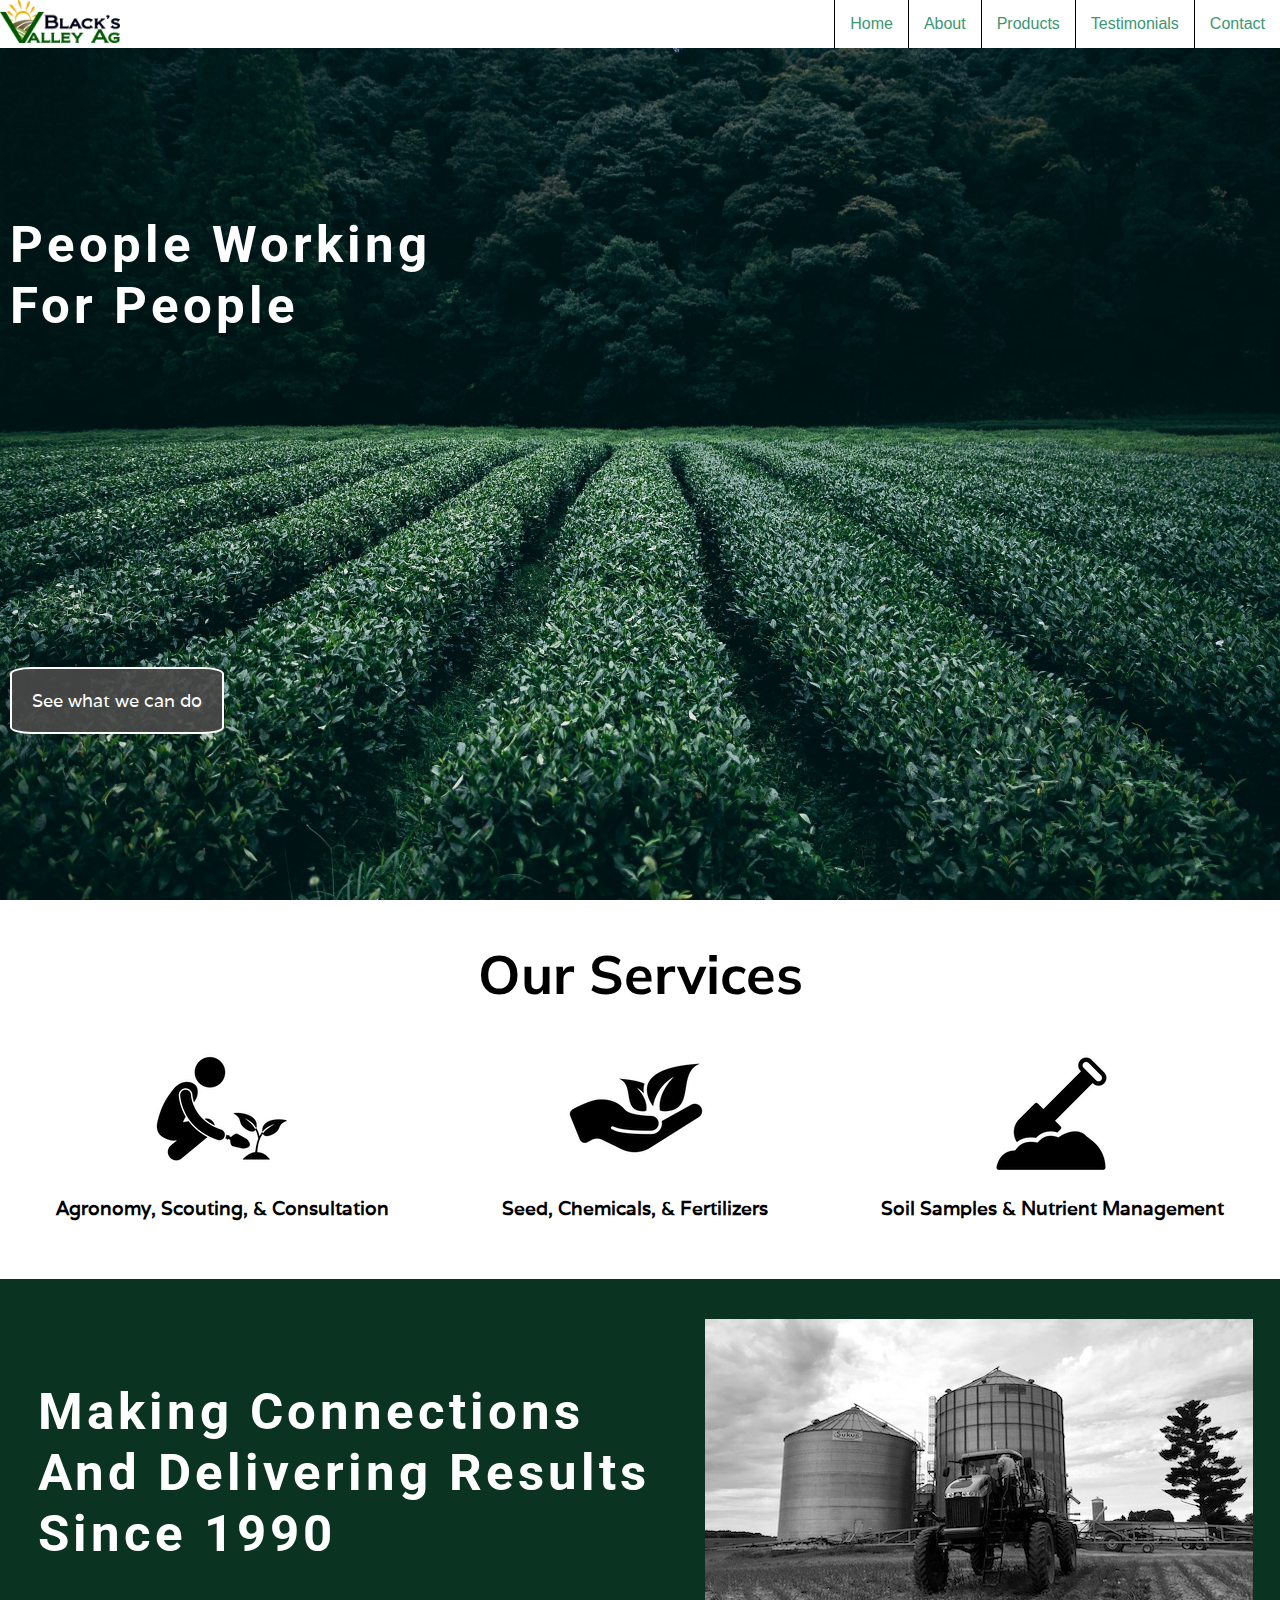
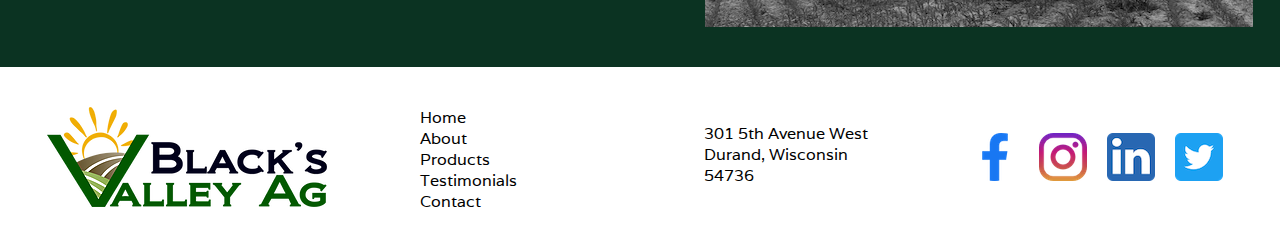
<file: index.html>
<!DOCTYPE html>
<html lang="en">
  <head>
    <title>Home - Black's Valley Ag</title>
    <link rel="stylesheet" type="text/css" href="./css/styles.css" />
    <link rel="stylesheet" type="text/css" href="./css/index.css" />
    <link
      rel="shortcut icon"
      href="./images/smalllogo.webp"
      type="image/x-icon"
    />
    <link
      href="https://fonts.googleapis.com/css2?family=Jomolhari&family=Muli:wght@800&family=Roboto&family=Varela&display=swap"
      rel="stylesheet"
    />
    <meta name="viewport" content="width=device-width, initial-scale=1" />
  </head>
  <body>
    <div class="fullscreen-container">
      <header>
        <nav class="navbar">
          <label for="hamburger">&#9776;</label>
          <input type="checkbox" id="hamburger" />
          <div>
            <a href="index.html">
              <img
                class="navbar-logo"
                src="./images/logo.png"
                alt="Black's Valley Ag Logo"
              />
            </a>
          </div>
          <ul>
            <li>
              <a class="navbar-link" href="index.html">Home</a>
            </li>
            <li><a class="navbar-link" href="./html/about.html">About</a></li>
            <li>
              <a class="navbar-link" href="./html/products.html">Products</a>
            </li>
            <li>
              <a class="navbar-link" href="./html/testimonial.html">
                Testimonials
              </a>
            </li>
            <li>
              <a class="navbar-link" href="./html/contact.html">Contact</a>
            </li>
          </ul>
        </nav>
      </header>

      <div id="landing-image">
        <h1 class="motto">People Working <br />For People</h1>
        <a id="button" href="./html/products.html">See what we can do</a>
      </div>
    </div>

    <div id="services">
      <h1>Our Services</h1>
      <div id="service-menu">
        <div class="service">
          <img src="images/plantingicon.png" alt="Icon of planting a plant" />
          <h3>Agronomy, Scouting, & Consultation</h3>
        </div>

        <div class="service">
          <img src="images/planthand.png" alt="Icon of a plant in a hand" />
          <h3>Seed, Chemicals, & Fertilizers</h3>
        </div>

        <div class="service">
          <img src="images/shovel.png" alt="Icon of a shovel in dirt" />
          <h3>Soil Samples & Nutrient Management</h3>
        </div>
      </div>
    </div>

    <div id="message">
      <h1 class="motto">
        Making Connections <br />And Delivering Results<br />
        Since 1990
      </h1>
      <img
        src="images/blackwhite.JPG"
        alt="Black and white photo of a tractor"
      />
    </div>

    <footer>
      <a href="index.html">
        <img src="./images/logo.png" alt="Black's Valley Ag Logo" />
      </a>
      <div class="footer-info">
        <div class="footer-links">
          <a href="index.html">Home</a>
          <br />
          <a href="html/about.html">About</a>
          <br />
          <a href="html/products.html">Products</a>
          <br />
          <a href="html/testimonial.html">Testimonials</a>
          <br />
          <a href="html/contact.html">Contact</a>
        </div>
        <p>
          301 5th Avenue West
          <br />Durand, Wisconsin <br />54736
        </p>
      </div>
      <div class="footer-social">
        <a href="https://www.facebook.com/blacksvalleyag/" target="_blank">
          <img src="images/facebook.png" alt="Facebook icon" />
        </a>
        <a
          href="https://www.instagram.com/blacksvalleyag/?hl=en"
          target="_blank"
        >
          <img src="images/instagram.png" alt="Instagram icon" />
        </a>
        <a
          href="https://www.linkedin.com/company/blacks-valley-ag-supply-inc"
          target="_blank"
        >
          <img src="images/linkedin.png" alt="Linkedin icon" />
        </a>
        <a href="https://twitter.com/BlacksValleyAg" target="_blank">
          <img src="images/twitter.png" alt="Twitter icon" />
        </a>
      </div>
    </footer>
  </body>
</html>
</file>
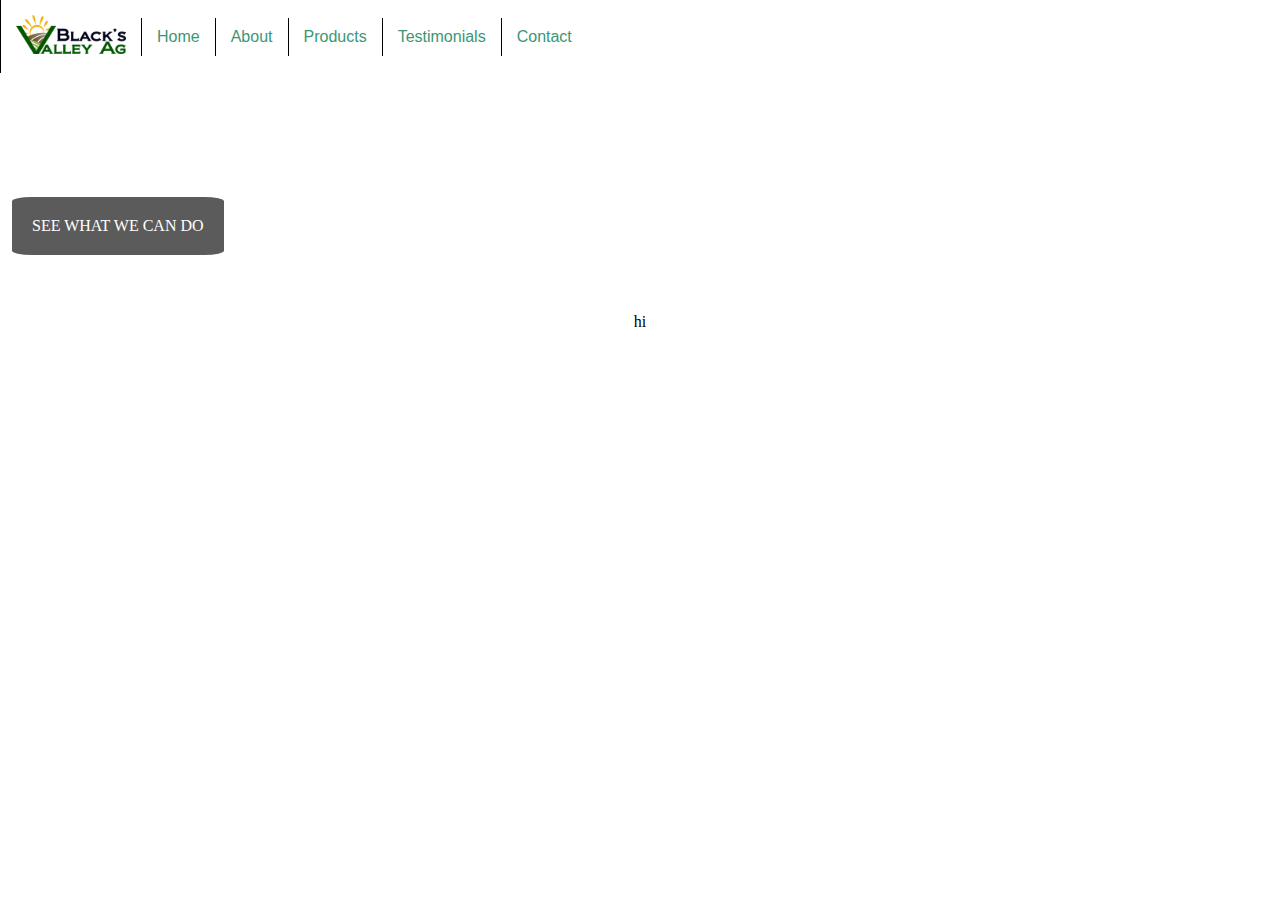
<file: html/index.html>
<!DOCTYPE html>
<html>
  <head>
    <meta name="viewport" content="width=device-width, initial-scale=1" />
    <title>Black's Valley Ag</title>
    <link rel="stylesheet" type="text/css" href="../css/style.css" />
    <link rel="stylesheet" type="text/css" href="../css/home.css" />
    <link
      href="https://fonts.googleapis.com/css?family=Roboto&display=swap"
      rel="stylesheet"
    />
  </head>
  <body>
    <div class="header-main">
      <header>
        <nav class="navbar">
          <label for="hamburger">&#9776;</label>
          <input type="checkbox" id="hamburger" />
          <ul>
            <li><img class="navbar-logo" src="../images/logo.png" /></li>
            <li><a class="navbar-link" href="./index.html">Home</a></li>
            <li><a class="navbar-link" href="./about.html">About</a></li>
            <li><a class="navbar-link" href="./products.html">Products</a></li>
            <li>
              <a class="navbar-link" href="./testimonial.html">Testimonials</a>
            </li>
            <li><a class="navbar-link" href="./contact.html">Contact</a></li>
          </ul>
        </nav>
      </header>

      <div class="content">
        <main class="row home-main">
          <div class="main-row">
            <h1 class="motto">People Working <br />For People</h1>
            <a class="button" href="products.html">See what we can do</a>
          </div>
        </main>
      </div>
    </div>
    <footer>
      <div class="row">
        <p>hi</p>
      </div>
    </footer>
  </body>
</html>
</file>
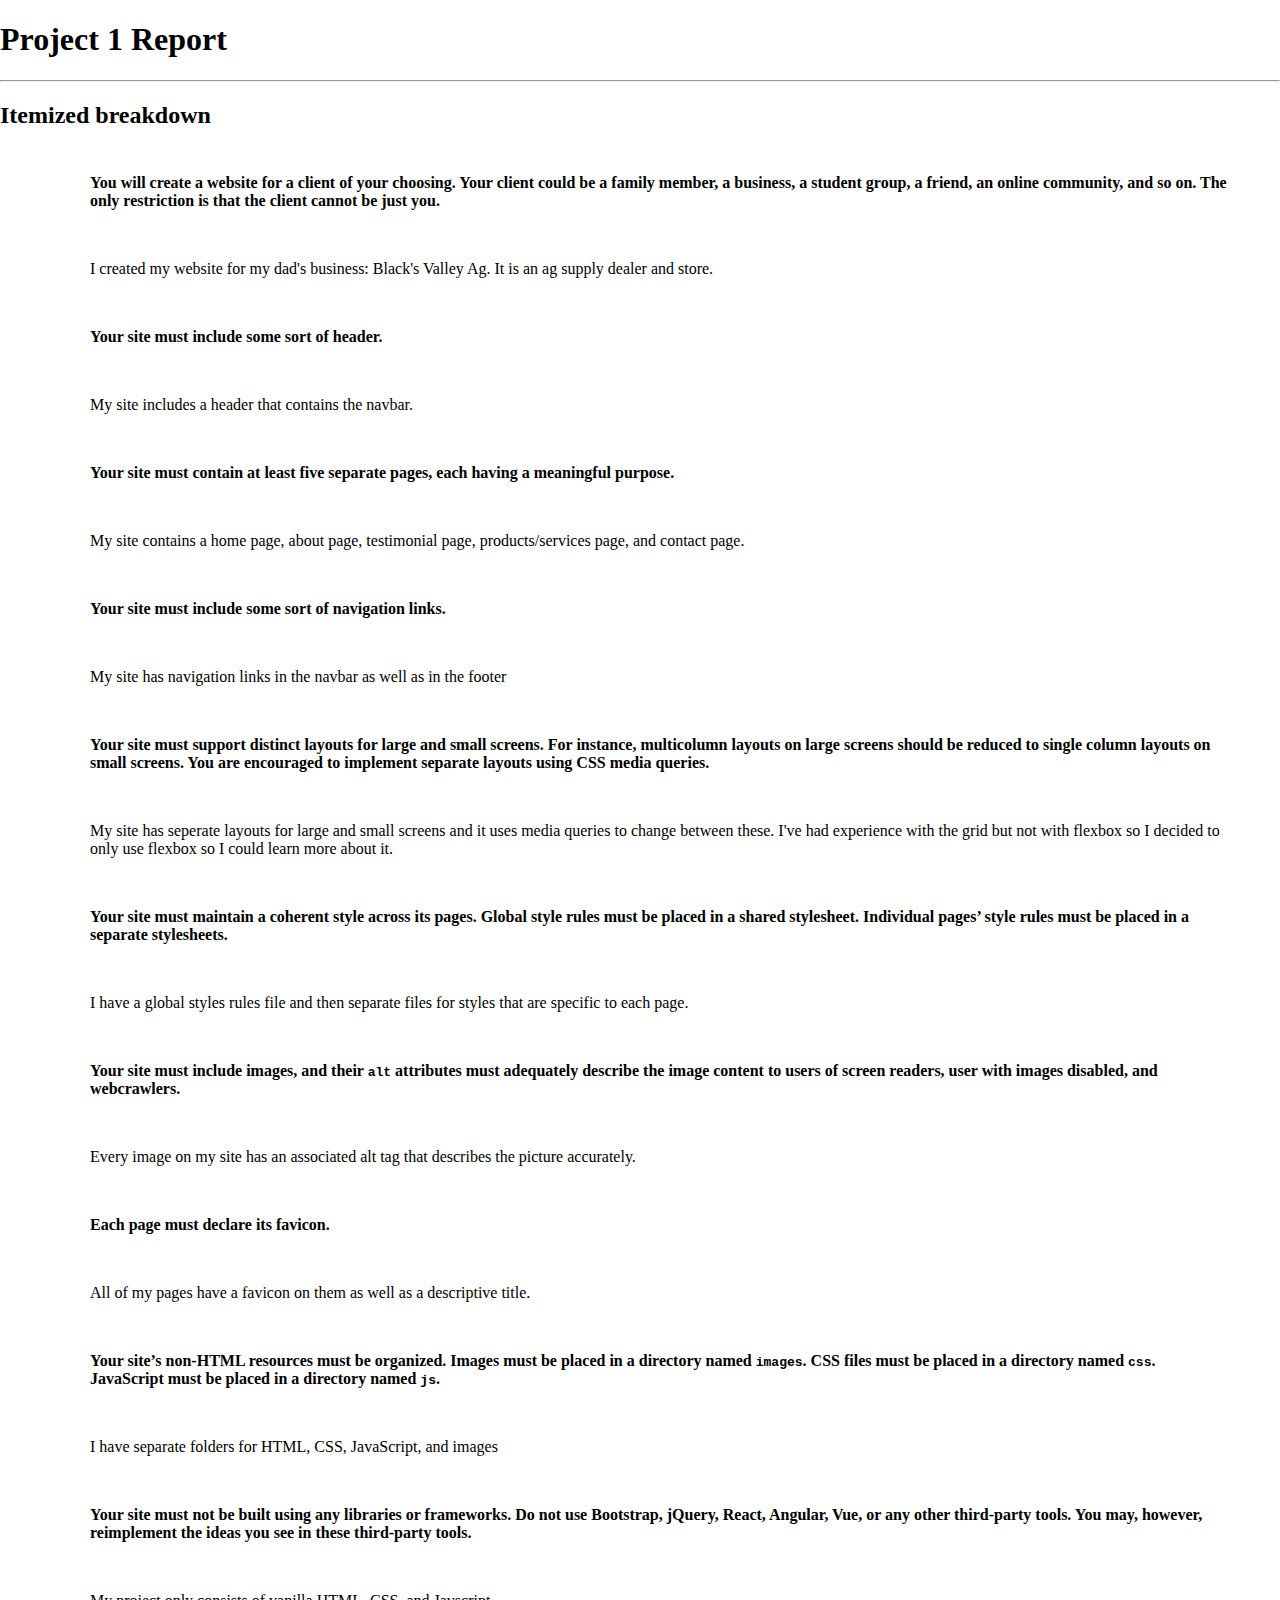
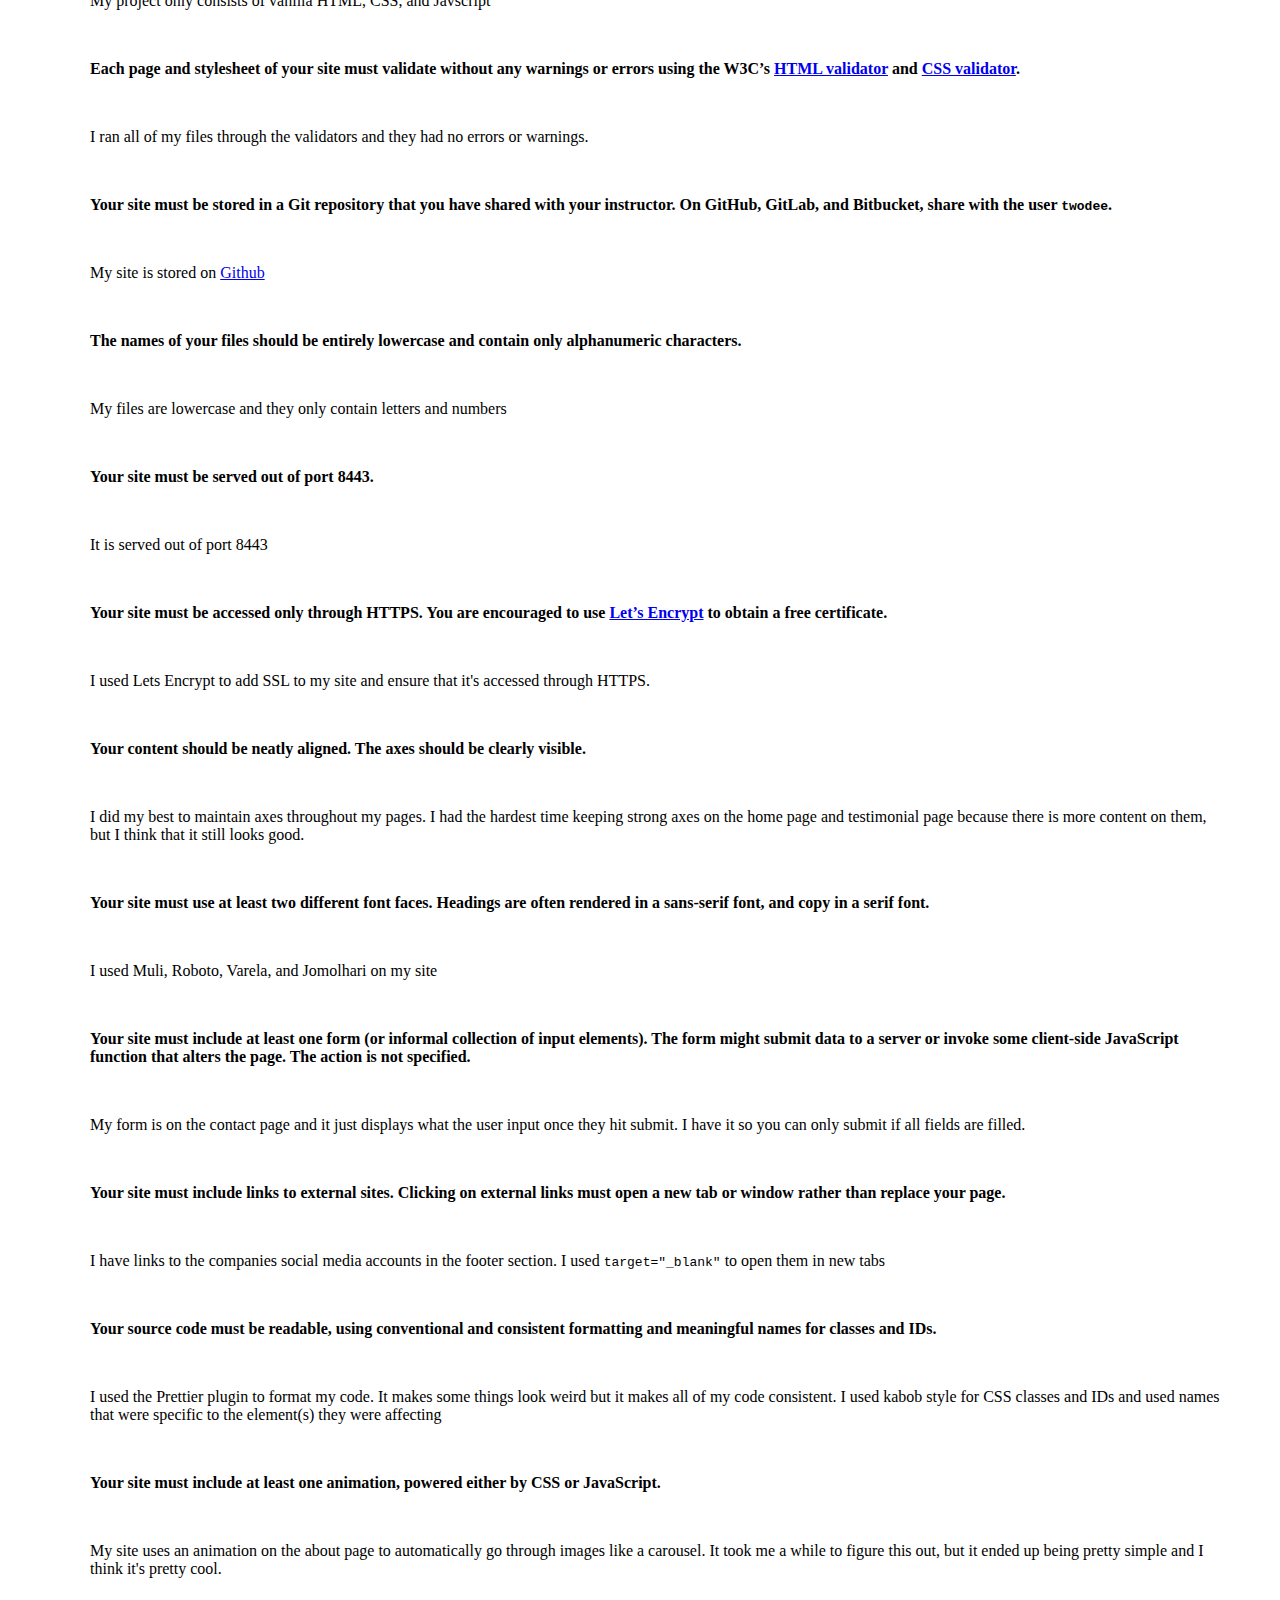
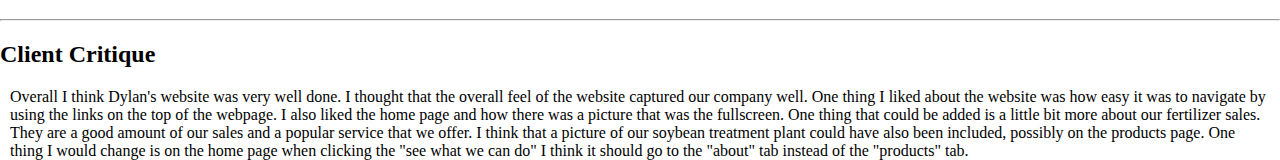
<file: report.html>
<!DOCTYPE html>
<html>
  <head>
    <title>Dylan Black's Webpage</title>
    <link rel="stylesheet" type="text/css" href="style.css" />
    <style>
      ol li {
        font-weight: 700;
        margin: 10px;
      }

      ul li {
        font-weight: 400;
      }

      p {
        margin: 10px;
      }
    </style>
  </head>
  <body>
    <h1>Project 1 Report</h1>
    <hr />
    <h2>Itemized breakdown</h2>
    <ol>
      <li>
        You will create a website for a client of your choosing. Your client
        could be a family member, a business, a student group, a friend, an
        online community, and so on. The only restriction is that the client
        cannot be just you.
      </li>
      <ul>
        <li>
          I created my website for my dad's business: Black's Valley Ag. It is
          an ag supply dealer and store.
        </li>
      </ul>
      <li>Your site must include some sort of header.</li>
      <ul>
        <li>My site includes a header that contains the navbar.</li>
      </ul>
      <li>
        Your site must contain at least five separate pages, each having a
        meaningful purpose.
      </li>
      <ul>
        <li>
          My site contains a home page, about page, testimonial page,
          products/services page, and contact page.
        </li>
      </ul>
      <li>Your site must include some sort of navigation links.</li>
      <ul>
        <li>
          My site has navigation links in the navbar as well as in the footer
        </li>
      </ul>
      <li>
        Your site must support distinct layouts for large and small screens. For
        instance, multicolumn layouts on large screens should be reduced to
        single column layouts on small screens. You are encouraged to implement
        separate layouts using CSS media queries.
      </li>
      <ul>
        <li>
          My site has seperate layouts for large and small screens and it uses
          media queries to change between these. I've had experience with the
          grid but not with flexbox so I decided to only use flexbox so I could
          learn more about it.
        </li>
      </ul>
      <li>
        Your site must maintain a coherent style across its pages. Global style
        rules must be placed in a shared stylesheet. Individual pages&#8217;
        style rules must be placed in a separate stylesheets.
      </li>
      <ul>
        <li>
          I have a global styles rules file and then separate files for styles
          that are specific to each page.
        </li>
      </ul>
      <li>
        Your site must include images, and their <code>alt</code> attributes
        must adequately describe the image content to users of screen readers,
        user with images disabled, and webcrawlers.
      </li>
      <ul>
        <li>
          Every image on my site has an associated alt tag that describes the
          picture accurately.
        </li>
      </ul>
      <li>Each page must declare its favicon.</li>
      <ul>
        <li>
          All of my pages have a favicon on them as well as a descriptive title.
        </li>
      </ul>
      <li>
        Your site&#8217;s non-HTML resources must be organized. Images must be
        placed in a directory named <code>images</code>. CSS files must be
        placed in a directory named <code>css</code>. JavaScript must be placed
        in a directory named <code>js</code>.
      </li>
      <ul>
        <li>I have separate folders for HTML, CSS, JavaScript, and images</li>
      </ul>
      <li>
        Your site must not be built using any libraries or frameworks. Do not
        use Bootstrap, jQuery, React, Angular, Vue, or any other third-party
        tools. You may, however, reimplement the ideas you see in these
        third-party tools.
      </li>
      <ul>
        <li>My project only consists of vanilla HTML, CSS, and Javscript</li>
      </ul>
      <li>
        Each page and stylesheet of your site must validate without any warnings
        or errors using the W3C&#8217;s
        <a href="https://validator.w3.org/nu/" target="_blank"
          >HTML validator</a
        >
        and
        <a href="https://jigsaw.w3.org/css-validator/" target="_blank"
          >CSS validator</a
        >.
      </li>
      <ul>
        <li>
          I ran all of my files through the validators and they had no errors or
          warnings.
        </li>
      </ul>
      <li>
        Your site must be stored in a Git repository that you have shared with
        your instructor. On GitHub, GitLab, and Bitbucket, share with the user
        <code>twodee</code>.
      </li>
      <ul>
        <li>
          My site is stored on
          <a href="https://github.com/dblack1/CS268Project1" target="_blank"
            >Github</a
          >
        </li>
      </ul>
      <li>
        The names of your files should be entirely lowercase and contain only
        alphanumeric characters.
      </li>
      <ul>
        <li>
          My files are lowercase and they only contain letters and numbers
        </li>
      </ul>
      <li>Your site must be served out of port 8443.</li>
      <ul>
        <li>It is served out of port 8443</li>
      </ul>
      <li>
        Your site must be accessed only through HTTPS. You are encouraged to use
        <a href="https://letsencrypt.org/getting-started/" target="_blank"
          >Let&#8217;s Encrypt</a
        >
        to obtain a free certificate.
      </li>
      <ul>
        <li>
          I used Lets Encrypt to add SSL to my site and ensure that it's
          accessed through HTTPS.
        </li>
      </ul>
      <li>
        Your content should be neatly aligned. The axes should be clearly
        visible.
      </li>
      <ul>
        <li>
          I did my best to maintain axes throughout my pages. I had the hardest
          time keeping strong axes on the home page and testimonial page because
          there is more content on them, but I think that it still looks good.
        </li>
      </ul>
      <li>
        Your site must use at least two different font faces. Headings are often
        rendered in a sans-serif font, and copy in a serif font.
      </li>
      <ul>
        <li>I used Muli, Roboto, Varela, and Jomolhari on my site</li>
      </ul>
      <li>
        Your site must include at least one form (or informal collection of
        input elements). The form might submit data to a server or invoke some
        client-side JavaScript function that alters the page. The action is not
        specified.
      </li>
      <ul>
        <li>
          My form is on the contact page and it just displays what the user
          input once they hit submit. I have it so you can only submit if all
          fields are filled.
        </li>
      </ul>
      <li>
        Your site must include links to external sites. Clicking on external
        links must open a new tab or window rather than replace your page.
      </li>
      <ul>
        <li>
          I have links to the companies social media accounts in the footer
          section. I used <code>target="_blank"</code> to open them in new tabs
        </li>
      </ul>
      <li>
        Your source code must be readable, using conventional and consistent
        formatting and meaningful names for classes and IDs.
      </li>
      <ul>
        <li>
          I used the Prettier plugin to format my code. It makes some things
          look weird but it makes all of my code consistent. I used kabob style
          for CSS classes and IDs and used names that were specific to the
          element(s) they were affecting
        </li>
      </ul>
      <li>
        Your site must include at least one animation, powered either by CSS or
        JavaScript.
      </li>
      <ul>
        <li>
          My site uses an animation on the about page to automatically go
          through images like a carousel. It took me a while to figure this out,
          but it ended up being pretty simple and I think it's pretty cool.
        </li>
      </ul>
    </ol>

    <hr />

    <h2>Client Critique</h2>
    <p>
      Overall I think Dylan&apos;s website was very well done. I thought that
      the overall feel of the website captured our company well. One thing I
      liked about the website was how easy it was to navigate by using the links
      on the top of the webpage. I also liked the home page and how there was a
      picture that was the fullscreen. One thing that could be added is a little
      bit more about our fertilizer sales. They are a good amount of our sales
      and a popular service that we offer. I think that a picture of our soybean
      treatment plant could have also been included, possibly on the products
      page. One thing I would change is on the home page when clicking the
      &quot;see what we can do&quot; I think it should go to the
      &quot;about&quot; tab instead of the &quot;products&quot; tab.
    </p>
  </body>
</html>
</file>
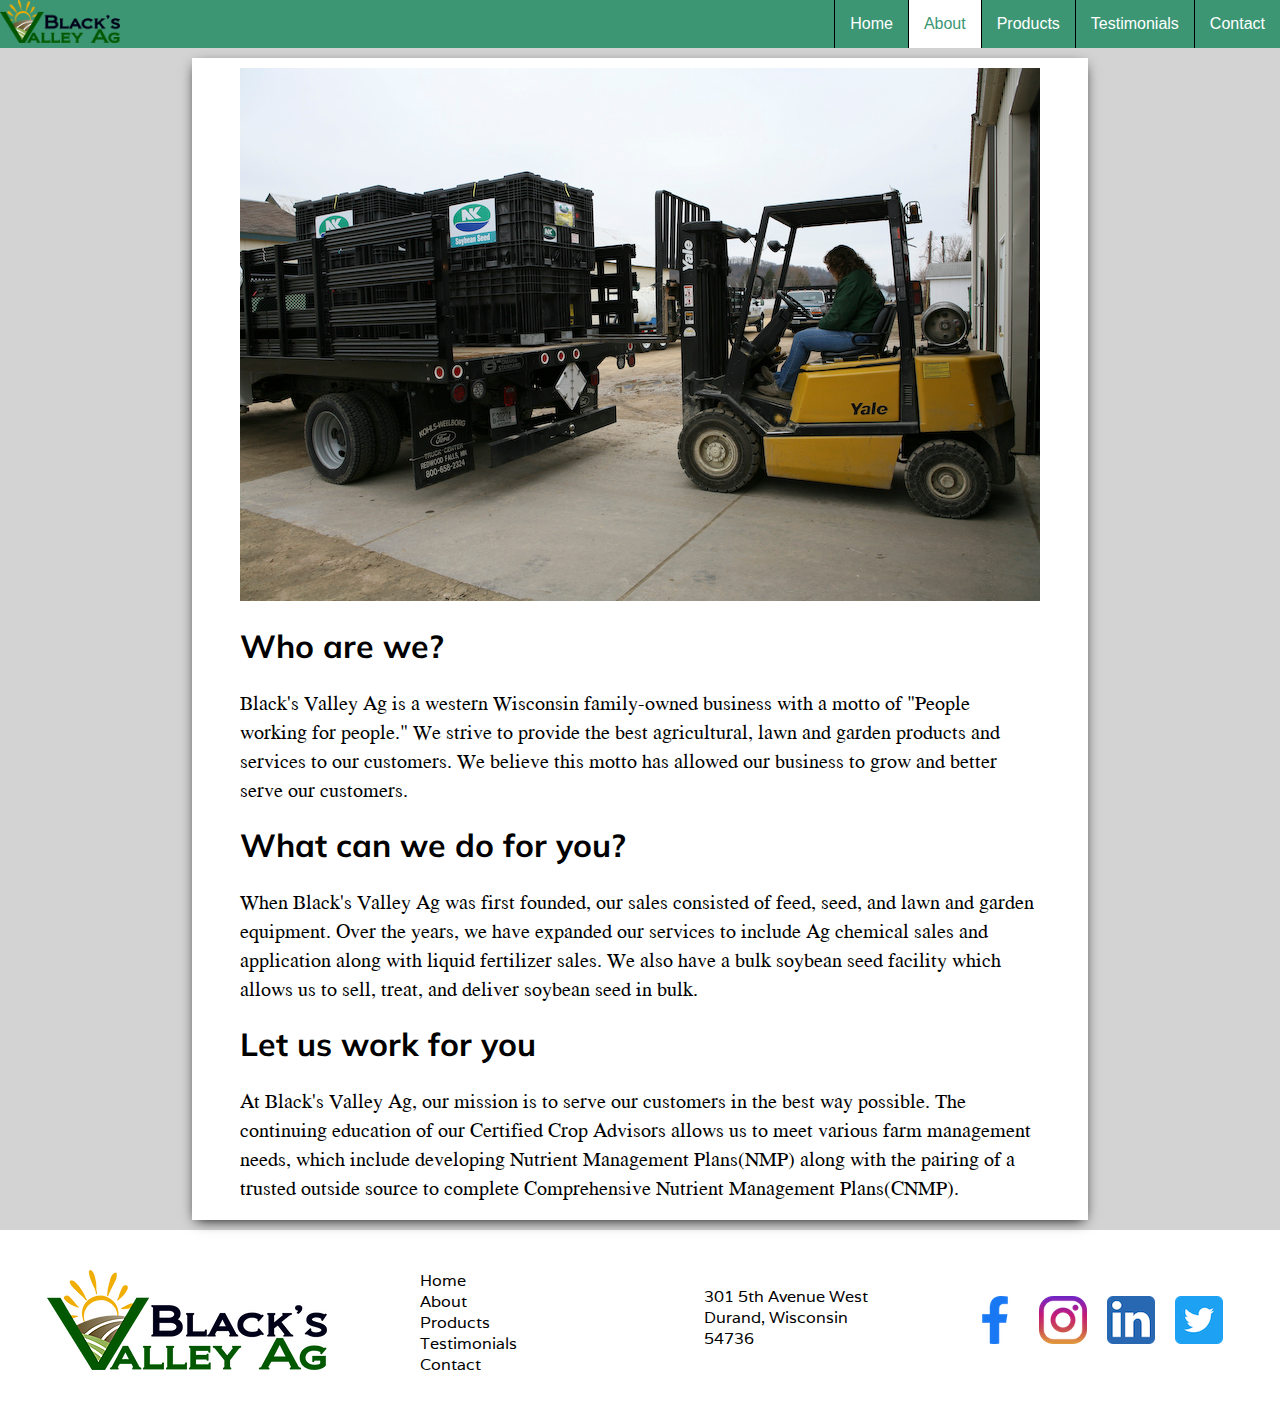
<file: html/about.html>
<!DOCTYPE html>
<html lang="en">
  <head>
    <title>About - Black's Valley Ag</title>
    <link rel="stylesheet" type="text/css" href="../css/styles.css" />
    <link rel="stylesheet" type="text/css" href="../css/about.css" />
    <link
      rel="shortcut icon"
      href="../images/smalllogo.webp"
      type="image/x-icon"
    />
    <link
      href="https://fonts.googleapis.com/css2?family=Jomolhari&family=Muli:wght@800&family=Varela&display=swap"
      rel="stylesheet"
    />
    <meta name="viewport" content="width=device-width, initial-scale=1" />
    <script src="../js/slideshow.js" defer></script>
    <script src="../js/currentLink.js" defer></script>
  </head>
  <body>
    <header>
      <nav class="navbar">
        <label for="hamburger">&#9776;</label>
        <input type="checkbox" id="hamburger" />
        <div>
          <a href="../index.html">
            <img
              class="navbar-logo"
              src="../images/logo.png"
              alt="Black's Valley Ag Logo"
            />
          </a>
        </div>
        <ul>
          <li>
            <a class="navbar-link" href="../index.html">Home</a>
          </li>
          <li><a class="navbar-link" href="about.html">About</a></li>
          <li>
            <a class="navbar-link" href="products.html">Products</a>
          </li>
          <li>
            <a class="navbar-link" href="testimonial.html">
              Testimonials
            </a>
          </li>
          <li>
            <a class="navbar-link" href="contact.html">Contact</a>
          </li>
        </ul>
      </nav>
    </header>
    <main>
      <div class="main-row">
        <div id="slideshow">
          <div class="slide fade">
            <img src="../images/forklift.jpg" alt="Worker on a forklift" />
          </div>
          <div class="slide fade">
            <img src="../images/truck.jpg" alt="Black's Valley Ag Truck" />
          </div>
          <div class="slide fade">
            <img
              src="../images/insidestore.jpg"
              alt="Inside of Black's Valley Ag"
            />
          </div>
          <div class="slide fade">
            <img
              src="../images/frontdesk.jpg"
              alt="Black's Valley Ag front desk"
            />
          </div>
        </div>
        <div id="about-info">
          <h1>Who are we?</h1>
          <p>
            Black's Valley Ag is a western Wisconsin family-owned business with
            a motto of "People working for people." We strive to provide the
            best agricultural, lawn and garden products and services to our
            customers. We believe this motto has allowed our business to grow
            and better serve our customers.
          </p>
          <h1>What can we do for you?</h1>
          <p>
            When Black's Valley Ag was first founded, our sales consisted of
            feed, seed, and lawn and garden equipment. Over the years, we have
            expanded our services to include Ag chemical sales and application
            along with liquid fertilizer sales. We also have a bulk soybean seed
            facility which allows us to sell, treat, and deliver soybean seed in
            bulk.
          </p>
          <h1>Let us work for you</h1>
          <p>
            At Black's Valley Ag, our mission is to serve our customers in the
            best way possible. The continuing education of our Certified Crop
            Advisors allows us to meet various farm management needs, which
            include developing Nutrient Management Plans(NMP) along with the
            pairing of a trusted outside source to complete Comprehensive
            Nutrient Management Plans(CNMP).
          </p>
        </div>
      </div>
    </main>
    <footer>
      <a href="../index.html">
        <img src="../images/logo.png" alt="Black's Valley Ag Logo" />
      </a>
      <div class="footer-info">
        <div class="footer-links">
          <a href="../index.html">Home</a>
          <br />
          <a href="about.html">About</a>
          <br />
          <a href="products.html">Products</a>
          <br />
          <a href="testimonial.html">Testimonials</a>
          <br />
          <a href="contact.html">Contact</a>
        </div>
        <p>
          301 5th Avenue West
          <br />Durand, Wisconsin <br />54736
        </p>
      </div>
      <div class="footer-social">
        <a href="https://www.facebook.com/blacksvalleyag/" target="_blank">
          <img src="../images/facebook.png" alt="Facebook icon" />
        </a>
        <a
          href="https://www.instagram.com/blacksvalleyag/?hl=en"
          target="_blank"
        >
          <img src="../images/instagram.png" alt="Instagram icon" />
        </a>
        <a
          href="https://www.linkedin.com/company/blacks-valley-ag-supply-inc"
          target="_blank"
        >
          <img src="../images/linkedin.png" alt="Linkedin icon" />
        </a>
        <a href="https://twitter.com/BlacksValleyAg" target="_blank">
          <img src="../images/twitter.png" alt="Twitter icon" />
        </a>
      </div>
    </footer>
  </body>
</html>
</file>
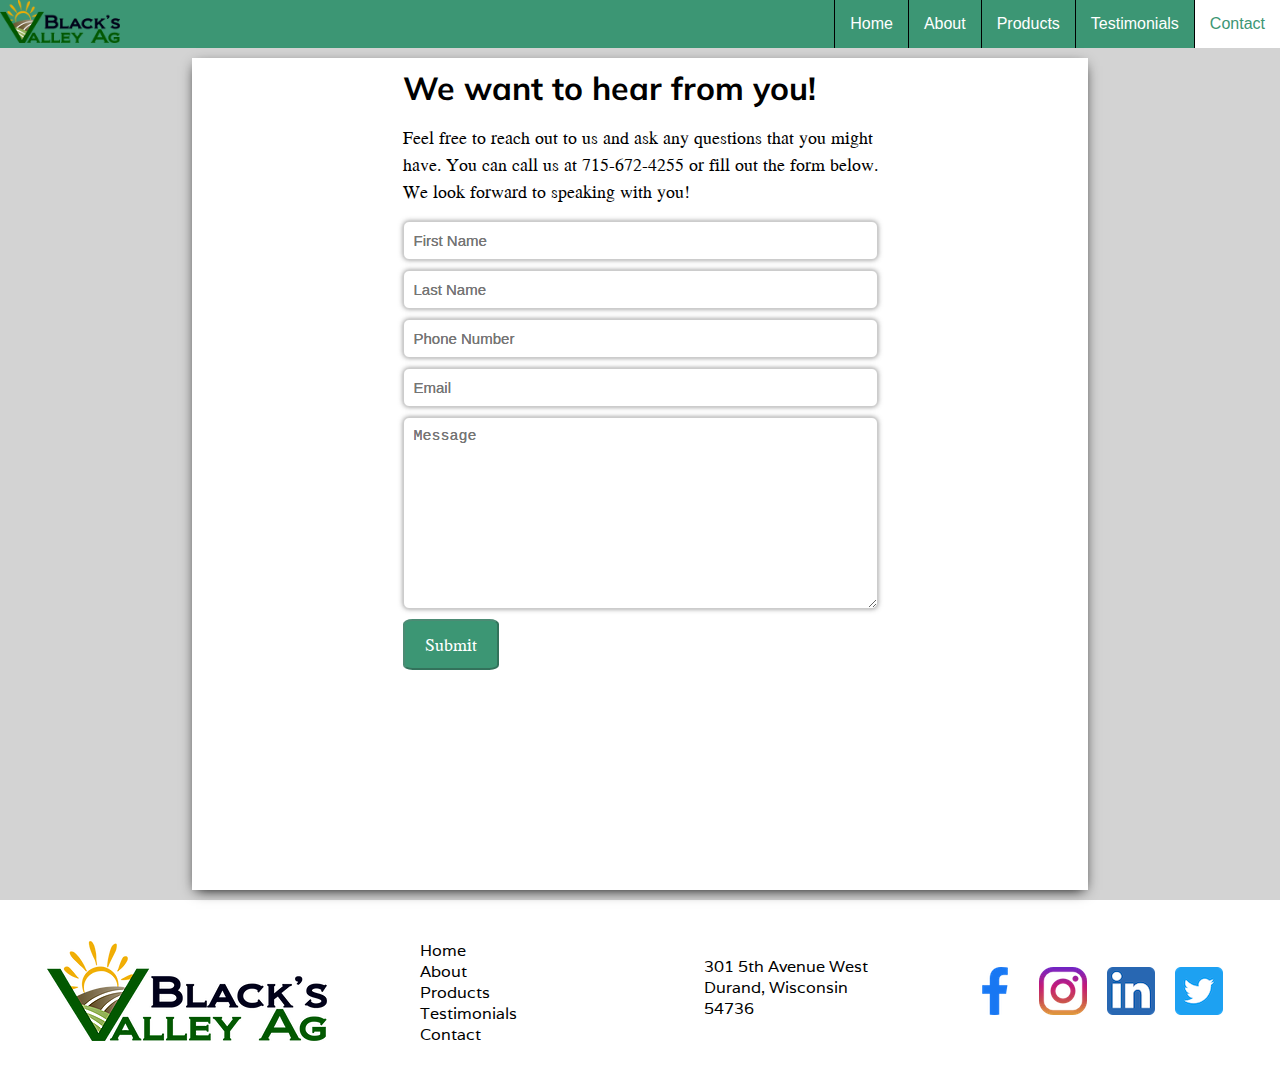
<file: html/contact.html>
<!DOCTYPE html>
<html lang="en">
  <head>
    <title>Contact - Black's Valley Ag</title>
    <link rel="stylesheet" type="text/css" href="../css/styles.css" />
    <link rel="stylesheet" type="text/css" href="../css/contact.css" />
    <link
      rel="shortcut icon"
      href="../images/smalllogo.webp"
      type="image/x-icon"
    />
    <link
      href="https://fonts.googleapis.com/css2?family=Jomolhari&family=Muli:wght@800&family=Varela&display=swap"
      rel="stylesheet"
    />
    <meta name="viewport" content="width=device-width,initial-scale=1" />
    <script src="../js/contact.js" defer></script>
    <script src="../js/currentLink.js" defer></script>
  </head>
  <body>
    <div class="fullscreen-container">
      <header>
        <nav class="navbar">
          <label for="hamburger">&#9776;</label>
          <input type="checkbox" id="hamburger" />
          <div>
            <a href="../index.html">
              <img
                class="navbar-logo"
                src="../images/logo.png"
                alt="Black's Valley Ag Logo"
              />
            </a>
          </div>
          <ul>
            <li>
              <a class="navbar-link" href="../index.html">Home</a>
            </li>
            <li><a class="navbar-link" href="about.html">About</a></li>
            <li>
              <a class="navbar-link" href="products.html">Products</a>
            </li>
            <li>
              <a class="navbar-link" href="testimonial.html">
                Testimonials
              </a>
            </li>
            <li>
              <a class="navbar-link" href="contact.html">Contact</a>
            </li>
          </ul>
        </nav>
      </header>
      <main>
        <div class="main-row">
          <div id="contact-form">
            <h1 id="contact-title">We want to hear from you!</h1>
            <p>
              Feel free to reach out to us and ask any questions that you might
              have. You can call us at 715-672-4255 or fill out the form below.
              We look forward to speaking with you!
            </p>
            <input
              class="input"
              id="fname"
              type="text"
              placeholder="First Name"
            />
            <input
              class="input"
              id="lname"
              type="text"
              placeholder="Last Name"
            />
            <input
              class="input"
              id="phone"
              type="text"
              placeholder="Phone Number"
            />
            <input class="input" id="email" type="text" placeholder="Email" />
            <textarea
              class="input"
              id="message"
              placeholder="Message"
              cols="50"
              rows="10"
            ></textarea>
            <button id="submit-button" disabled>Submit</button>
          </div>
        </div>
      </main>
    </div>
    <footer>
      <a href="../index.html">
        <img src="../images/logo.png" alt="Black's Valley Ag Logo" />
      </a>
      <div class="footer-info">
        <div class="footer-links">
          <a href="../index.html">Home</a>
          <br />
          <a href="about.html">About</a>
          <br />
          <a href="products.html">Products</a>
          <br />
          <a href="testimonial.html">Testimonials</a>
          <br />
          <a href="contact.html">Contact</a>
        </div>
        <p>
          301 5th Avenue West
          <br />Durand, Wisconsin <br />54736
        </p>
      </div>
      <div class="footer-social">
        <a href="https://www.facebook.com/blacksvalleyag/" target="_blank">
          <img src="../images/facebook.png" alt="Facebook icon" />
        </a>
        <a
          href="https://www.instagram.com/blacksvalleyag/?hl=en"
          target="_blank"
        >
          <img src="../images/instagram.png" alt="Instagram icon" />
        </a>
        <a
          href="https://www.linkedin.com/company/blacks-valley-ag-supply-inc"
          target="_blank"
        >
          <img src="../images/linkedin.png" alt="Linkedin icon" />
        </a>
        <a href="https://twitter.com/BlacksValleyAg" target="_blank">
          <img src="../images/twitter.png" alt="Twitter icon" />
        </a>
      </div>
    </footer>
  </body>
</html>
</file>
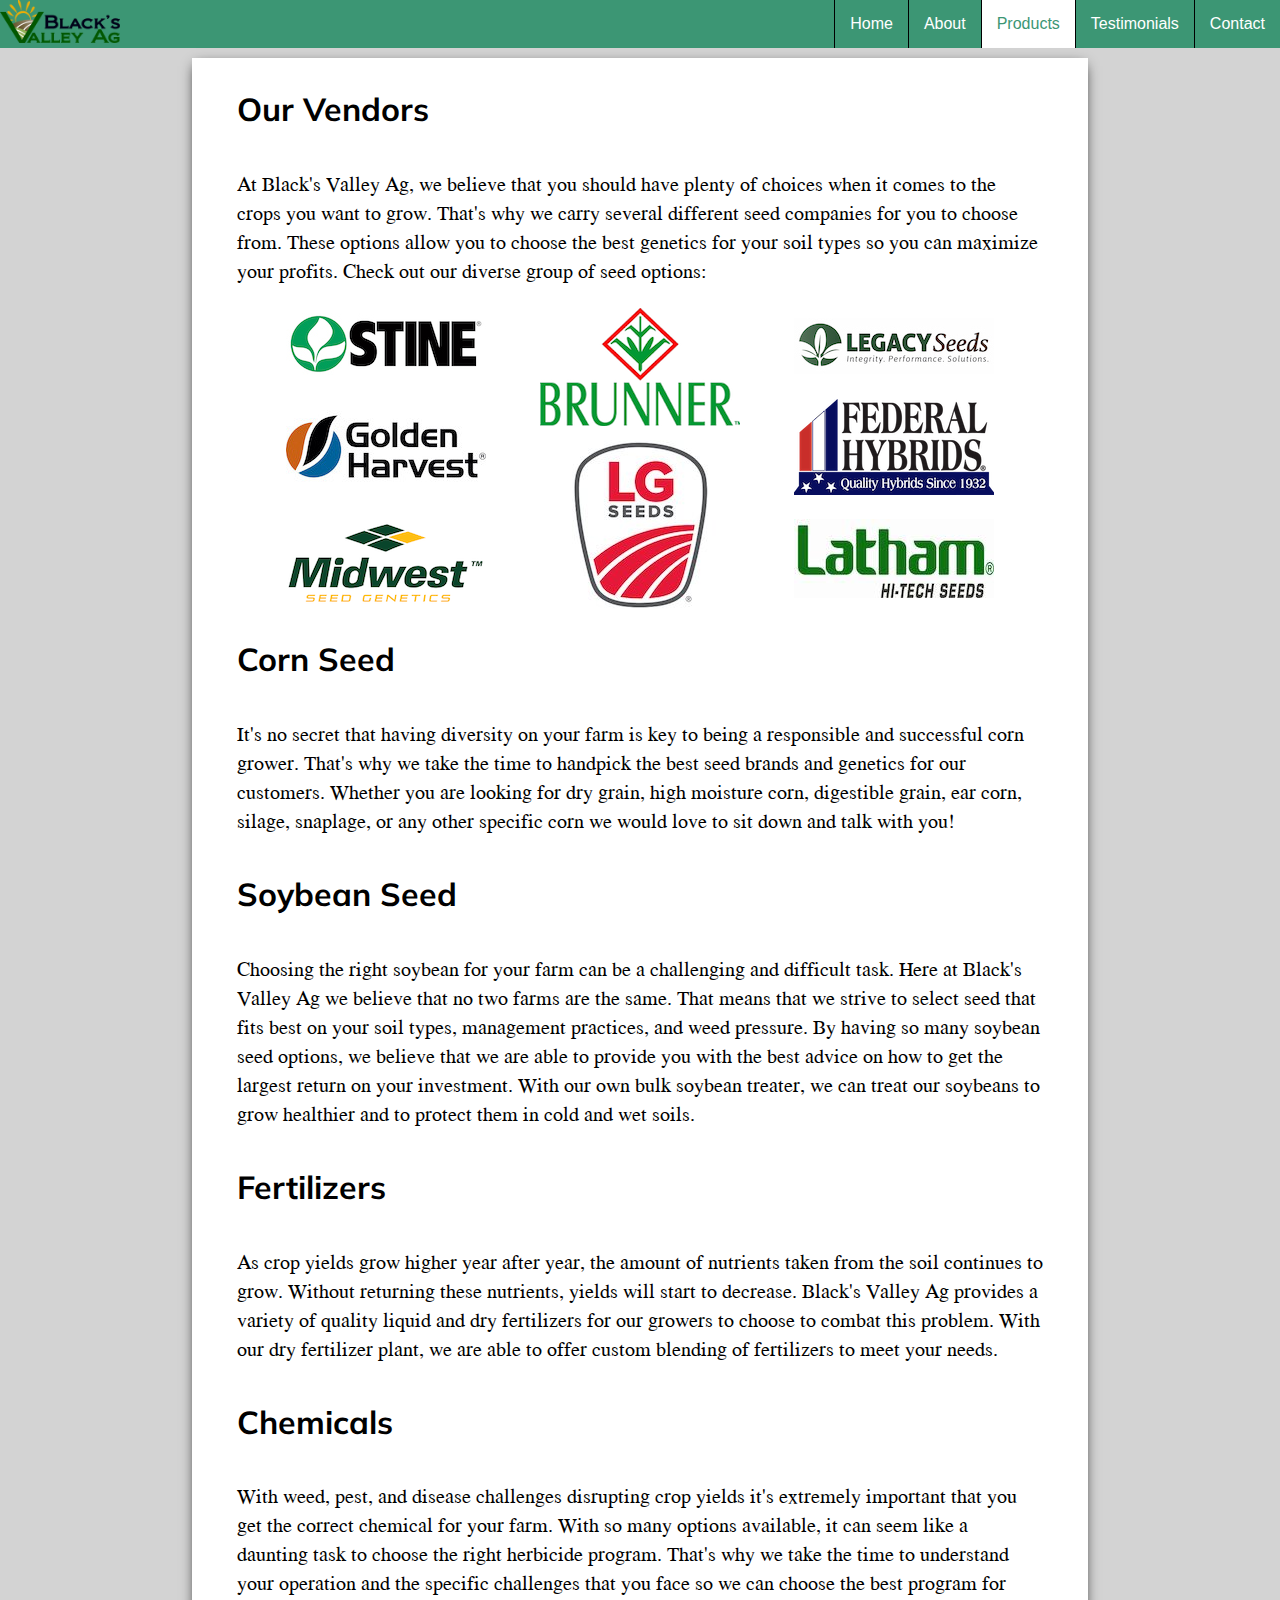
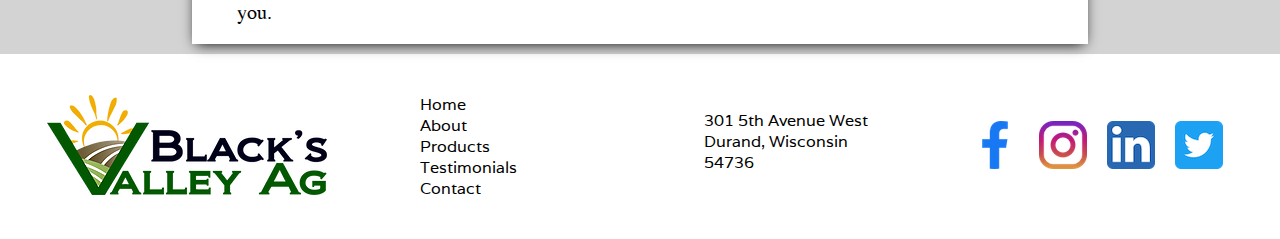
<file: html/products.html>
<!DOCTYPE html>
<html lang="en">
  <head>
    <title>Products - Black's Valley Ag</title>
    <link rel="stylesheet" type="text/css" href="../css/styles.css" />
    <link rel="stylesheet" type="text/css" href="../css/products.css" />
    <link
      rel="shortcut icon"
      href="../images/smalllogo.webp"
      type="image/x-icon"
    />
    <link
      href="https://fonts.googleapis.com/css2?family=Jomolhari&family=Muli:wght@800&family=Varela&display=swap"
      rel="stylesheet"
    />
    <meta name="viewport" content="width=device-width,initial-scale=1" />
    <script src="../js/currentLink.js" defer></script>
  </head>
  <body>
    <header>
      <nav class="navbar">
        <label for="hamburger">&#9776;</label>
        <input type="checkbox" id="hamburger" />
        <div>
          <a href="../index.html">
            <img
              class="navbar-logo"
              src="../images/logo.png"
              alt="Black's Valley Ag Logo"
            />
          </a>
        </div>
        <ul>
          <li>
            <a class="navbar-link" href="../index.html">Home</a>
          </li>
          <li><a class="navbar-link" href="about.html">About</a></li>
          <li>
            <a class="navbar-link" href="products.html">Products</a>
          </li>
          <li>
            <a class="navbar-link" href="testimonial.html">
              Testimonials
            </a>
          </li>
          <li>
            <a class="navbar-link" href="contact.html">Contact</a>
          </li>
        </ul>
      </nav>
    </header>

    <main>
      <div class="main-row">
        <h1 class="products-heading">Our Vendors</h1>
        <p class="products-text">
          At Black's Valley Ag, we believe that you should have plenty of
          choices when it comes to the crops you want to grow. That's why we
          carry several different seed companies for you to choose from. These
          options allow you to choose the best genetics for your soil types so
          you can maximize your profits. Check out our diverse group of seed
          options:
        </p>

        <div id="vendors">
          <div class="vendor-section">
            <a href="https://www.stineseed.com/" target="_blank">
              <img class="vendor" src="../images/stine.jpg" alt="Stine Logo" />
            </a>
            <a href="http://www.goldenharvestseeds.com/" target="_blank">
              <img
                class="vendor"
                src="../images/gh.jpeg"
                alt="Golden Harvest Logo"
              />
            </a>
            <a href="https://www.midwestseed.com/" target="_blank">
              <img
                class="vendor"
                src="../images/midwest.png"
                alt="Midwest Logo"
              />
            </a>
          </div>

          <div class="vendor-section">
            <a href="https://brunnerseed.com/" target="_blank">
              <img
                class="vendor"
                src="../images/brunner.png"
                alt="Brunner Logo"
              />
            </a>
            <a href="https://www.lgseeds.com/" target="_blank">
              <img class="vendor" src="../images/lg.jpg" alt="LG Seed Logo" />
            </a>
          </div>

          <div class="vendor-section">
            <a href="https://www.legacyseeds.com/" target="_blank">
              <img
                class="vendor"
                src="../images/legacy2.jpg"
                alt="Legacy Logo"
              />
            </a>

            <a href="https://www.federalhybrids.com/" target="_blank">
              <img
                class="vendor"
                src="../images/fh.png"
                alt="Federal Hybrids Logo"
              />
            </a>
            <a href="https://www.lathamseeds.com/" target="_blank">
              <img
                class="vendor"
                src="../images/latham.jpg"
                alt="Latham Logo"
              />
            </a>
          </div>
        </div>

        <h1 class="products-heading">Corn Seed</h1>
        <p class="products-text">
          It's no secret that having diversity on your farm is key to being a
          responsible and successful corn grower. That's why we take the time to
          handpick the best seed brands and genetics for our customers. Whether
          you are looking for dry grain, high moisture corn, digestible grain,
          ear corn, silage, snaplage, or any other specific corn we would love
          to sit down and talk with you!
        </p>

        <h1 class="products-heading">Soybean Seed</h1>
        <p class="products-text">
          Choosing the right soybean for your farm can be a challenging and
          difficult task. Here at Black's Valley Ag we believe that no two farms
          are the same. That means that we strive to select seed that fits best
          on your soil types, management practices, and weed pressure. By having
          so many soybean seed options, we believe that we are able to provide
          you with the best advice on how to get the largest return on your
          investment. With our own bulk soybean treater, we can treat our
          soybeans to grow healthier and to protect them in cold and wet soils.
        </p>

        <h1 class="products-heading">Fertilizers</h1>
        <p class="products-text">
          As crop yields grow higher year after year, the amount of nutrients
          taken from the soil continues to grow. Without returning these
          nutrients, yields will start to decrease. Black's Valley Ag provides a
          variety of quality liquid and dry fertilizers for our growers to
          choose to combat this problem. With our dry fertilizer plant, we are
          able to offer custom blending of fertilizers to meet your needs.
        </p>

        <h1 class="products-heading">Chemicals</h1>
        <p class="products-text">
          With weed, pest, and disease challenges disrupting crop yields it's
          extremely important that you get the correct chemical for your farm.
          With so many options available, it can seem like a daunting task to
          choose the right herbicide program. That's why we take the time to
          understand your operation and the specific challenges that you face so
          we can choose the best program for you.
        </p>
      </div>
    </main>

    <footer>
      <a href="../index.html">
        <img src="../images/logo.png" alt="Black's Valley Ag Logo" />
      </a>
      <div class="footer-info">
        <div class="footer-links">
          <a href="../index.html">Home</a>
          <br />
          <a href="about.html">About</a>
          <br />
          <a href="products.html">Products</a>
          <br />
          <a href="testimonial.html">Testimonials</a>
          <br />
          <a href="contact.html">Contact</a>
        </div>
        <p>
          301 5th Avenue West
          <br />Durand, Wisconsin <br />54736
        </p>
      </div>
      <div class="footer-social">
        <a href="https://www.facebook.com/blacksvalleyag/" target="_blank">
          <img src="../images/facebook.png" alt="Facebook icon" />
        </a>
        <a
          href="https://www.instagram.com/blacksvalleyag/?hl=en"
          target="_blank"
        >
          <img src="../images/instagram.png" alt="Instagram icon" />
        </a>
        <a
          href="https://www.linkedin.com/company/blacks-valley-ag-supply-inc"
          target="_blank"
        >
          <img src="../images/linkedin.png" alt="Linkedin icon" />
        </a>
        <a href="https://twitter.com/BlacksValleyAg" target="_blank">
          <img src="../images/twitter.png" alt="Twitter icon" />
        </a>
      </div>
    </footer>
  </body>
</html>
</file>
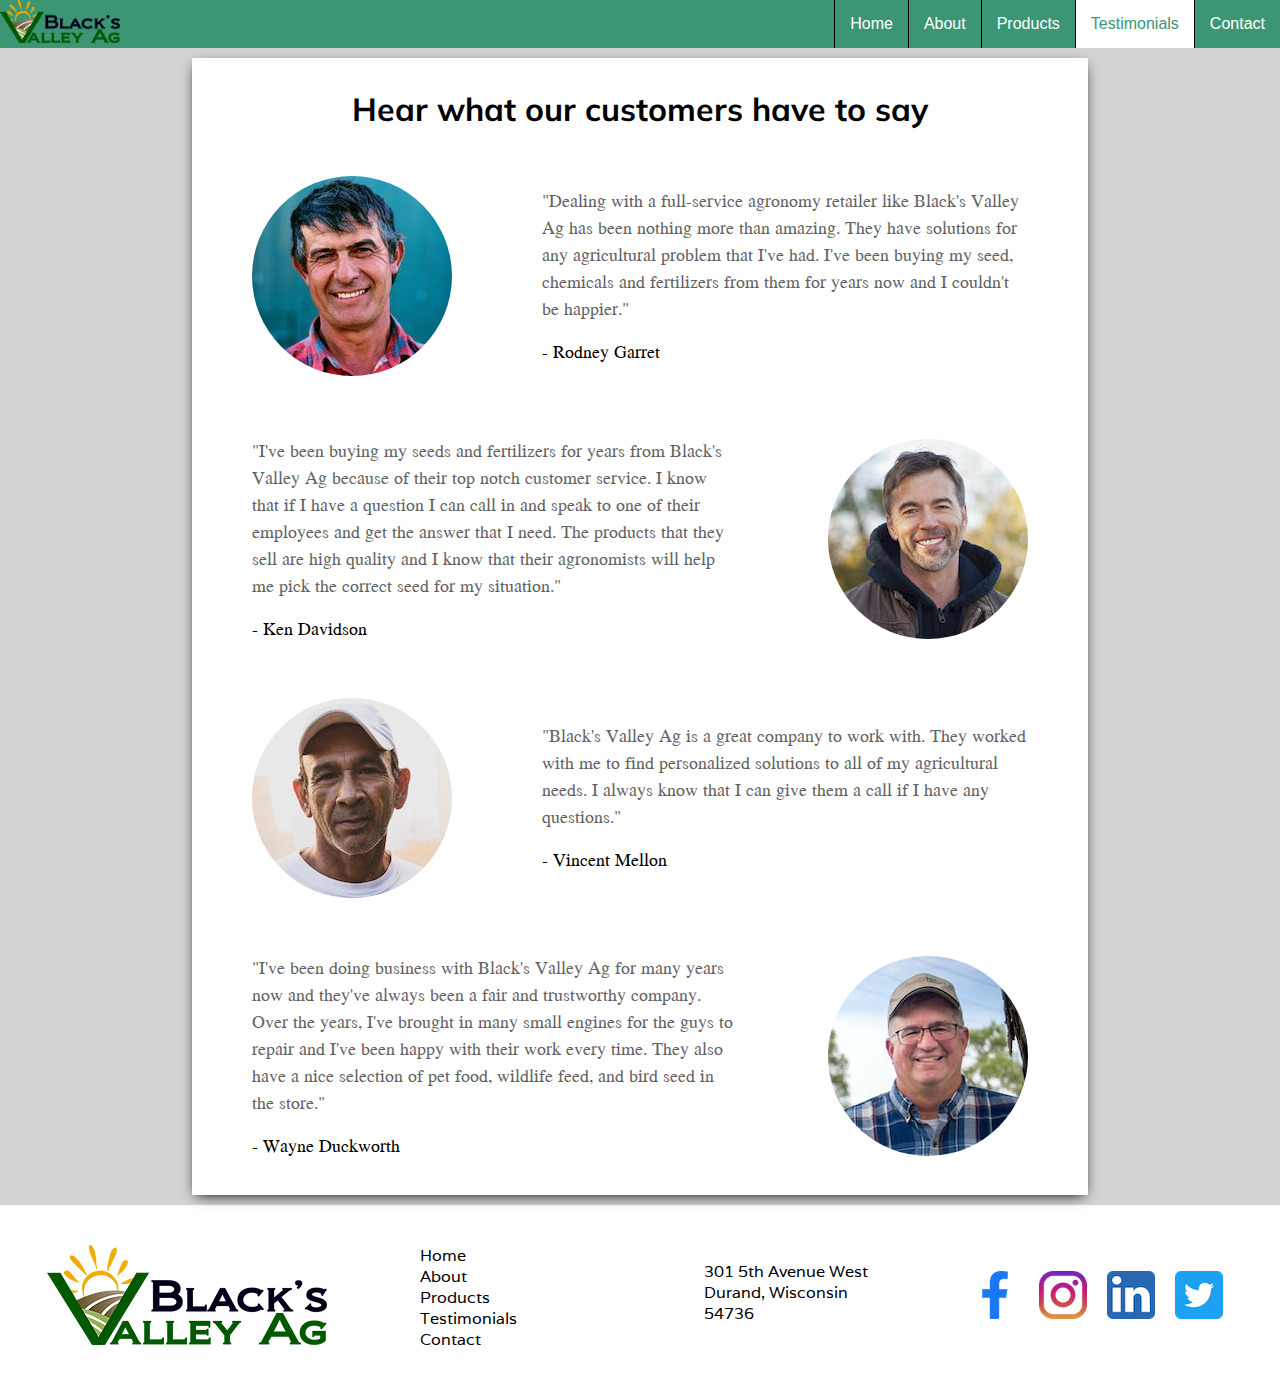
<file: html/testimonial.html>
<!DOCTYPE html>
<html lang="en">
  <head>
    <title>Testimonials - Black's Valley Ag</title>
    <link rel="stylesheet" type="text/css" href="../css/styles.css" />
    <link rel="stylesheet" type="text/css" href="../css/testimonial.css" />
    <link
      rel="shortcut icon"
      href="../images/smalllogo.webp"
      type="image/x-icon"
    />
    <link
      href="https://fonts.googleapis.com/css2?family=Jomolhari&family=Muli:wght@800&family=Varela&display=swap"
      rel="stylesheet"
    />
    <meta name="viewport" content="width=device-width,initial-scale=1" />
    <script src="../js/currentLink.js" defer></script>
  </head>
  <body>
    <header>
      <nav class="navbar">
        <label for="hamburger">&#9776;</label>
        <input type="checkbox" id="hamburger" />
        <div>
          <a href="../index.html">
            <img
              class="navbar-logo"
              src="../images/logo.png"
              alt="Black's Valley Ag Logo"
            />
          </a>
        </div>
        <ul>
          <li>
            <a class="navbar-link" href="../index.html">Home</a>
          </li>
          <li><a class="navbar-link" href="about.html">About</a></li>
          <li>
            <a class="navbar-link" href="products.html">Products</a>
          </li>
          <li>
            <a class="navbar-link" href="testimonial.html">
              Testimonials
            </a>
          </li>
          <li>
            <a class="navbar-link" href="contact.html">Contact</a>
          </li>
        </ul>
      </nav>
    </header>
    <main>
      <div class="main-row">
        <h1>Hear what our customers have to say</h1>
        <div class="testimonial">
          <img
            class="testimonial-image"
            src="../images/farmer1.jpg"
            alt="Portrait of farmer Rodney Garret"
          />
          <div class="testimonial-text">
            <p>
              "Dealing with a full-service agronomy retailer like Black's Valley
              Ag has been nothing more than amazing. They have solutions for any
              agricultural problem that I've had. I've been buying my seed,
              chemicals and fertilizers from them for years now and I couldn't
              be happier."
            </p>
            <p class="testimonial-name">- Rodney Garret</p>
          </div>
        </div>

        <div class="testimonial testimonial-type2">
          <img
            class="testimonial-image"
            src="../images/farmer2.jpg"
            alt="Portrait of farmer Ken Davidson"
          />
          <div class="testimonial-text">
            <p>
              "I've been buying my seeds and fertilizers for years from Black's
              Valley Ag because of their top notch customer service. I know that
              if I have a question I can call in and speak to one of their
              employees and get the answer that I need. The products that they
              sell are high quality and I know that their agronomists will help
              me pick the correct seed for my situation."
            </p>
            <p class="testimonial-name">- Ken Davidson</p>
          </div>
        </div>

        <div class="testimonial">
          <img
            class="testimonial-image"
            src="../images/farmer3.jpeg"
            alt="Portrait of farmer Vincent Mellon"
          />
          <div class="testimonial-text">
            <p>
              "Black's Valley Ag is a great company to work with. They worked
              with me to find personalized solutions to all of my agricultural
              needs. I always know that I can give them a call if I have any
              questions."
            </p>
            <p class="testimonial-name">- Vincent Mellon</p>
          </div>
        </div>

        <div class="testimonial testimonial-type2">
          <img
            class="testimonial-image"
            src="../images/farmer4.jpg"
            alt="Portrait of farmer Wayne Duckworth"
          />
          <div class="testimonial-text">
            <p>
              "I've been doing business with Black's Valley Ag for many years
              now and they've always been a fair and trustworthy company. Over
              the years, I've brought in many small engines for the guys to
              repair and I've been happy with their work every time. They also
              have a nice selection of pet food, wildlife feed, and bird seed in
              the store."
            </p>
            <p class="testimonial-name">- Wayne Duckworth</p>
          </div>
        </div>
      </div>
    </main>
    <footer>
      <a href="../index.html">
        <img src="../images/logo.png" alt="Black's Valley Ag Logo" />
      </a>
      <div class="footer-info">
        <div class="footer-links">
          <a href="../index.html">Home</a>
          <br />
          <a href="about.html">About</a>
          <br />
          <a href="products.html">Products</a>
          <br />
          <a href="testimonial.html">Testimonials</a>
          <br />
          <a href="contact.html">Contact</a>
        </div>
        <p>
          301 5th Avenue West
          <br />Durand, Wisconsin <br />54736
        </p>
      </div>
      <div class="footer-social">
        <a href="https://www.facebook.com/blacksvalleyag/" target="_blank">
          <img src="../images/facebook.png" alt="Facebook icon" />
        </a>
        <a
          href="https://www.instagram.com/blacksvalleyag/?hl=en"
          target="_blank"
        >
          <img src="../images/instagram.png" alt="Instagram icon" />
        </a>
        <a
          href="https://www.linkedin.com/company/blacks-valley-ag-supply-inc"
          target="_blank"
        >
          <img src="../images/linkedin.png" alt="Linkedin icon" />
        </a>
        <a href="https://twitter.com/BlacksValleyAg" target="_blank">
          <img src="../images/twitter.png" alt="Twitter icon" />
        </a>
      </div>
    </footer>
  </body>
</html>
</file>
<file: css/styles.css>
* {
  box-sizing: border-box;
}

.footer-info {
  display: flex;
  flex-direction: row;
  justify-content: space-between;
  font-family: "Varela", sans-serif;
  width: 35%;
}

.footer-links a {
  text-decoration: none;
  color: black;
}

.footer-links a:hover {
  text-decoration: underline;
  color: #3c9674;
}

.footer-social {
  display: flex;
  flex-direction: row;
  justify-content: space-evenly;
}

.footer-social a img {
  padding: 10px;
}

.fullscreen-container {
  display: flex;
  flex-direction: column;
  min-height: 100vh;
}

.main-row {
  display: flex;
  flex-direction: column;
  align-items: center;
  justify-content: center;
  margin: auto;
  background-color: white;
  box-shadow: 0px 4px 13px -4px #000000;
  width: 70%;
  padding-top: 10px;
}

.navbar {
  width: 100%;
  display: flex;
  flex-direction: row;
  align-items: stretch;
  justify-content: space-between;
  font-family: "Noto Sans", sans-serif;
  background-color: #3c9674;
}

.navbar li {
  border-left: solid 1px black;
  height: 100%;
}

.navbar-link {
  padding: 15px;
  white-space: nowrap;
  color: white;
  text-decoration: none;
  display: flex;
  align-items: center;
}

.navbar-link:hover {
  color: black;
}

.navbar-logo {
  width: 120px;
}

.current-link {
  background-color: white;
  color: #3c9674;
}

body,
html {
  margin: 0px;
}

body {
  display: flex;
  flex-direction: column;
  align-items: stretch;
  justify-content: flex-start;
}

footer {
  width: 100%;
  display: flex;
  flex-direction: row;
  align-items: center;
  justify-content: space-around;
  padding-top: 40px;
  padding-bottom: 40px;
}

main {
  background-color: lightgray;
  padding-top: 10px;
  padding-bottom: 10px;
}

ul {
  display: flex;
  flex-direction: row;
  align-items: center;
  justify-content: space-evenly;
  list-style-type: none;
  margin: 0px;
  padding: 0px;
}

nav label,
#hamburger {
  display: none;
}

/* [ON SMALL SCREENS] */
@media screen and (max-width: 768px) {
  .footer-info {
    width: 80%;
    margin-top: 15px;
    margin-bottom: 5px;
  }

  .motto {
    font-size: 6vw;
  }

  .main-row {
    width: 100%;
  }

  .navbar {
    display: flex;
    flex-direction: column;
    align-items: flex-start;
  }

  .navbar-logo {
    position: absolute;
    right: 0px;
    top: 0px;
    width: 100px;
  }

  footer {
    display: flex;
    flex-direction: column;
    align-items: center;
  }

  main {
    padding-top: 0px;
    padding-bottom: 0px;
  }

  /* Show Hamburger */
  nav label {
    display: inline-block;
    color: #fff;
    background: #355e4d;
    font-style: normal;
    font-size: 1.2em;
    padding: 10px;
  }

  /* Break down menu items into vertical */
  nav ul li {
    display: block;
  }
  nav ul li {
    border-top: 1px solid #333;
  }

  /* Toggle show/hide menu on checkbox click */
  nav ul {
    display: none;
  }

  nav input:checked ~ ul {
    display: block;
  }
}
</file>
<file: css/index.css>
#button {
  background-color: rgb(74, 73, 73, 0.9);
  color: white;
  padding: 20px;
  border: 2px solid white;
  border-radius: 10%;
  font-family: "Varela", sans-serif;
  font-size: 18px;
  text-decoration: none;
  margin-left: 10px;
  transition: transform 0.3s;
}

#button:hover {
  transform: scale(1.1);
}

#landing-image {
  background-image: url(../images/plantation.jpg);
  background-position: center;
  background-repeat: no-repeat;
  background-size: cover;
  display: flex;
  flex-direction: column;
  align-items: flex-start;
  justify-content: space-around;
  flex-grow: 1;
}

#services {
  display: flex;
  flex-direction: column;
  align-items: center;
  padding-top: 40px;
  padding-bottom: 40px;
}

#services h1 {
  font-family: "Muli", sans-serif;
  font-size: 6vh;
  margin-top: 0px;
}

#service-menu {
  display: flex;
  flex-direction: row;
  width: 100%;
  justify-content: space-around;
  align-items: baseline;
}

#message {
  padding-top: 40px;
  padding-bottom: 40px;
  background-color: #0b3322;
  display: flex;
  flex-direction: row;
  justify-content: space-around;
  align-items: center;
}

.navbar {
  background-color: white;
}

.navbar-link {
  color: #3c9674;
}

.service {
  display: flex;
  flex-direction: column;
  align-items: center;
  justify-content: center;
}

.service h3 {
  font-family: "Varela", sans-serif;
}

.motto {
  margin: 0px;
  margin-left: 10px;
  font-family: "Roboto";
  font-weight: bold;
  font-size: 4vw;
  letter-spacing: 4px;
  color: white;
}

/* [ON SMALL SCREENS] */
@media screen and (max-width: 768px) {
  #message {
    display: flex;
    flex-direction: column;
    align-items: center;
  }

  #message img {
    margin: 10px;
    width: 90%;
  }

  #service-menu {
    display: flex;
    flex-direction: column;
    width: 100%;
    align-items: center;
  }

  .motto {
    font-size: 7vw;
  }

  .service {
    display: flex;
    flex-direction: column;
    align-items: center;
  }
}
</file>
<file: css/style.css>
* {
  box-sizing: border-box;
}

.button {
  background-color: rgb(74, 73, 73, 0.9);
  color: white;
  padding: 20px;
  border: 2px solid white;
  border-radius: 10%;
  text-transform: uppercase;
  text-decoration: none;
  margin-left: 10px;
}

.content {
  height: 100%;
}

.footer-info {
  display: flex;
  flex-direction: row;
  justify-content: space-between;
  width: 35%;
}

.footer-info p {
  font-family: "Varela", sans-serif;
}

.footer-links a {
  font-family: "Varela", sans-serif;
  text-decoration: none;
  color: black;
}

.footer-links a:hover {
  text-decoration: underline;
  color: #3c9674;
}

.footer-social {
  display: flex;
  flex-direction: row;
  justify-content: space-evenly;
}

.footer-social a img {
  padding: 10px;
}

.main-row {
  display: flex;
  flex-direction: column;
  align-items: flex-start;
  justify-content: space-around;
  width: 75%;
  height: 100%;
}

.navbar {
  width: 100%;
  display: flex;
  flex-direction: row;
  align-items: center;
  justify-content: space-between;
  font-family: "Noto Sans", sans-serif;
  background-color: #3c9674;
}

.navbar li {
  border-left: solid 1px black;
  padding: 10px;
}

.navbar-link {
  padding: 15px 5px;
  white-space: nowrap;
  color: white;
  text-decoration: none;
}

.navbar-link:hover {
  color: black;
}

.navbar-link:active {
  color: red;
}

.navbar-logo {
  width: 120px;
  padding: 5px;
}

.motto {
  margin: 0px;
  margin-left: 10px;
  font-family: "Roboto";
  letter-spacing: 4px;
  color: white;
  font-weight: bold;
  font-size: 4vw;
}

body,
html {
  margin: 0px;
}

body {
  display: flex;
  flex-direction: column;
  align-items: stretch;
  justify-content: flex-start;
}

footer {
  width: 100%;
  display: flex;
  flex-direction: row;
  align-items: center;
  justify-content: space-around;
  padding-top: 40px;
  padding-bottom: 40px;
}

hr {
  background-color: black;
  width: 100%;
}

ul {
  display: flex;
  flex-direction: row;
  align-items: center;
  justify-content: space-evenly;
  list-style-type: none;
  margin: 0px;
  padding: 0px;
}

nav label,
#hamburger {
  display: none;
}

/* [ON SMALL SCREENS] */
@media screen and (max-width: 768px) {
  .navbar {
    display: flex;
    flex-direction: column;
    align-items: flex-start;
  }

  .motto {
    font-size: 6vw;
  }

  footer {
    display: flex;
    flex-direction: column;
    align-items: center;
  }

  .footer-info {
    width: 80%;
    margin-top: 15px;
    margin-bottom: 5px;
  }

  .main-row {
    width: 100%;
  }

  /* Show Hamburger */
  nav label {
    display: inline-block;
    color: #fff;
    background: #355e4d;
    font-style: normal;
    font-size: 1.2em;
    padding: 10px;
  }

  /* Break down menu items into vertical */
  nav ul li {
    display: block;
  }
  nav ul li {
    border-top: 1px solid #333;
  }

  /* Toggle show/hide menu on checkbox click */
  nav ul {
    display: none;
  }

  nav input:checked ~ ul {
    display: block;
  }

  .navbar-logo {
    position: absolute;
    right: 0px;
    top: 0px;
    width: 100px;
  }
}

/*


RWD



*/

[class*="col-"] {
  float: left;
  border: 1px solid red;
}

/* Extra small devices (phones, 600px and down) */
@media only screen and (max-width: 600px) {
  .col-1 {
    width: 8.33%;
  }
  .col-2 {
    width: 16.66%;
  }
  .col-3 {
    width: 25%;
  }
  .col-4 {
    width: 33.33%;
  }
  .col-5 {
    width: 41.66%;
  }
  .col-6 {
    width: 50%;
  }
  .col-7 {
    width: 58.33%;
  }
  .col-8 {
    width: 66.66%;
  }
  .col-9 {
    width: 75%;
  }
  .col-10 {
    width: 83.33%;
  }
  .col-11 {
    width: 91.66%;
  }
  .col-12 {
    width: 100%;
  }
}

/* Small devices (portrait tablets and large phones, 600px and up) */
@media only screen and (min-width: 600px) {
  .col-1-sm {
    width: 8.33%;
  }
  .col-2-sm {
    width: 16.66%;
  }
  .col-3-sm {
    width: 25%;
  }
  .col-4-sm {
    width: 33.33%;
  }
  .col-5-sm {
    width: 41.66%;
  }
  .col-6-sm {
    width: 50%;
  }
  .col-7-sm {
    width: 58.33%;
  }
  .col-8-sm {
    width: 66.66%;
  }
  .col-9-sm {
    width: 75%;
  }
  .col-10-sm {
    width: 83.33%;
  }
  .col-11-sm {
    width: 91.66%;
  }
  .col-12-sm {
    width: 100%;
  }
}

/* Medium devices (landscape tablets, 768px and up) */
@media only screen and (min-width: 768px) {
  .col-1-md {
    width: 8.33%;
  }
  .col-2-md {
    width: 16.66%;
  }
  .col-3-md {
    width: 25%;
  }
  .col-4-md {
    width: 33.33%;
  }
  .col-5-md {
    width: 41.66%;
  }
  .col-6-md {
    width: 50%;
  }
  .col-7-md {
    width: 58.33%;
  }
  .col-8-md {
    width: 66.66%;
  }
  .col-9-md {
    width: 75%;
  }
  .col-10-md {
    width: 83.33%;
  }
  .col-11-md {
    width: 91.66%;
  }
  .col-12-md {
    width: 100%;
  }
}

/* Large devices (laptops/desktops, 992px and up) */
@media only screen and (min-width: 992px) {
  .col-1-lg {
    width: 8.33%;
  }
  .col-2-lg {
    width: 16.66%;
  }
  .col-3-lg {
    width: 25%;
  }
  .col-4-lg {
    width: 33.33%;
  }
  .col-5-lg {
    width: 41.66%;
  }
  .col-6-lg {
    width: 50%;
  }
  .col-7-lg {
    width: 58.33%;
  }
  .col-8-lg {
    width: 66.66%;
  }
  .col-9-lg {
    width: 75%;
  }
  .col-10-lg {
    width: 83.33%;
  }
  .col-11-lg {
    width: 91.66%;
  }
  .col-12-lg {
    width: 100%;
  }
}

/* Extra large devices (large laptops and desktops, 1200px and up) */
@media only screen and (min-width: 1200px) {
  .col-1-xl {
    width: 8.33%;
  }
  .col-2-xl {
    width: 16.66%;
  }
  .col-3-xl {
    width: 25%;
  }
  .col-4-xl {
    width: 33.33%;
  }
  .col-5-xl {
    width: 41.66%;
  }
  .col-6-xl {
    width: 50%;
  }
  .col-7-xl {
    width: 58.33%;
  }
  .col-8-xl {
    width: 66.66%;
  }
  .col-9-xl {
    width: 75%;
  }
  .col-10-xl {
    width: 83.33%;
  }
  .col-11-xl {
    width: 91.66%;
  }
  .col-12-xl {
    width: 100%;
  }
}
</file>
<file: css/home.css>
.landing-image {
  background-image: url(../images/plantation.jpg);
  background-position: center;
  background-repeat: no-repeat;
  background-size: cover;
  display: flex;
  flex-direction: column;
  align-items: flex-start;
  justify-content: space-around;
  flex-grow: 1;
}

.landing {
  display: flex;
  flex-direction: column;
  height: 100vh;
}

.navbar {
  background-color: white;
}

.navbar-link {
  color: #3c9674;
}

.services {
  display: flex;
  flex-direction: column;
  align-items: center;
  padding-top: 40px;
  padding-bottom: 40px;
}

.services h1 {
  font-family: "Muli", sans-serif;
  font-size: 6vh;
  margin-top: 0px;
}

.service {
  display: flex;
  flex-direction: column;
  align-items: center;
}

.service h3 {
  font-family: "Varela", sans-serif;
}

.service-menu {
  display: flex;
  flex-direction: row;
  width: 100%;
  justify-content: space-around;
  align-items: baseline;
}

.message {
  padding-top: 40px;
  padding-bottom: 40px;
  background-color: #0b3322;
  display: flex;
  flex-direction: row;
  justify-content: space-around;
  align-items: center;
}

/* [ON SMALL SCREENS] */
@media screen and (max-width: 768px) {
  .message {
    display: flex;
    flex-direction: column;
  }

  .message img {
    width: 80%;
  }

  .service {
    display: flex;
    flex-direction: column;
    align-items: center;
  }

  .service-menu {
    display: flex;
    flex-direction: column;
    width: 100%;
    align-items: center;
  }
}
</file>
<file: style.css>
* {
  box-sizing: border-box;
}

.content {
  height: 100%;
  background-image: url(field.jpg);
  background-position: center;
  background-repeat: no-repeat;
  background-size: cover;
}

.home-button {
}

.navbar {
  display: flex;
  justify-content: flex-end;
  align-items: center;
  width: 100%;
  color: white;
  font-family: "Noto Sans", sans-serif;
}

.navbar-logo {
  margin-right: auto;
  margin-left: 10px;
  margin-top: 10px;
}

.navbar-logo-image {
  width: 40%;
}

.motto {
  margin-left: 10px;
  font-family: Georgia, serif;
  color: green;
  font-size: 300%;
}

body,
html {
  height: 100%;
  margin: 0px;
}

ul {
  list-style-type: none;
  margin: 0px;
  padding: 0px;
}

li {
  display: inline-block;
  padding: 15px 40px;
}

main {
  height: 45%;
}

/*


RWD



*/

.row::after {
  content: "";
  clear: both;
  display: table;
}

[class*="col-"] {
  float: left;
  padding: 15px;
  border: 1px solid red;
}

/* Extra small devices (phones, 600px and down) */
@media only screen and (max-width: 600px) {
  .col-1 {
    width: 8.33%;
  }
  .col-2 {
    width: 16.66%;
  }
  .col-3 {
    width: 25%;
  }
  .col-4 {
    width: 33.33%;
  }
  .col-5 {
    width: 41.66%;
  }
  .col-6 {
    width: 50%;
  }
  .col-7 {
    width: 58.33%;
  }
  .col-8 {
    width: 66.66%;
  }
  .col-9 {
    width: 75%;
  }
  .col-10 {
    width: 83.33%;
  }
  .col-11 {
    width: 91.66%;
  }
  .col-12 {
    width: 100%;
  }
}

/* Small devices (portrait tablets and large phones, 600px and up) */
@media only screen and (min-width: 600px) {
  .col-1-sm {
    width: 8.33%;
  }
  .col-2-sm {
    width: 16.66%;
  }
  .col-3-sm {
    width: 25%;
  }
  .col-4-sm {
    width: 33.33%;
  }
  .col-5-sm {
    width: 41.66%;
  }
  .col-6-sm {
    width: 50%;
  }
  .col-7-sm {
    width: 58.33%;
  }
  .col-8-sm {
    width: 66.66%;
  }
  .col-9-sm {
    width: 75%;
  }
  .col-10-sm {
    width: 83.33%;
  }
  .col-11-sm {
    width: 91.66%;
  }
  .col-12-sm {
    width: 100%;
  }
}

/* Medium devices (landscape tablets, 768px and up) */
@media only screen and (min-width: 768px) {
  .col-1-md {
    width: 8.33%;
  }
  .col-2-md {
    width: 16.66%;
  }
  .col-3-md {
    width: 25%;
  }
  .col-4-md {
    width: 33.33%;
  }
  .col-5-md {
    width: 41.66%;
  }
  .col-6-md {
    width: 50%;
  }
  .col-7-md {
    width: 58.33%;
  }
  .col-8-md {
    width: 66.66%;
  }
  .col-9-md {
    width: 75%;
  }
  .col-10-md {
    width: 83.33%;
  }
  .col-11-md {
    width: 91.66%;
  }
  .col-12-md {
    width: 100%;
  }
}

/* Large devices (laptops/desktops, 992px and up) */
@media only screen and (min-width: 992px) {
  .col-1-lg {
    width: 8.33%;
  }
  .col-2-lg {
    width: 16.66%;
  }
  .col-3-lg {
    width: 25%;
  }
  .col-4-lg {
    width: 33.33%;
  }
  .col-5-lg {
    width: 41.66%;
  }
  .col-6-lg {
    width: 50%;
  }
  .col-7-lg {
    width: 58.33%;
  }
  .col-8-lg {
    width: 66.66%;
  }
  .col-9-lg {
    width: 75%;
  }
  .col-10-lg {
    width: 83.33%;
  }
  .col-11-lg {
    width: 91.66%;
  }
  .col-12-lg {
    width: 100%;
  }
}

/* Extra large devices (large laptops and desktops, 1200px and up) */
@media only screen and (min-width: 1200px) {
  .col-1-xl {
    width: 8.33%;
  }
  .col-2-xl {
    width: 16.66%;
  }
  .col-3-xl {
    width: 25%;
  }
  .col-4-xl {
    width: 33.33%;
  }
  .col-5-xl {
    width: 41.66%;
  }
  .col-6-xl {
    width: 50%;
  }
  .col-7-xl {
    width: 58.33%;
  }
  .col-8-xl {
    width: 66.66%;
  }
  .col-9-xl {
    width: 75%;
  }
  .col-10-xl {
    width: 83.33%;
  }
  .col-11-xl {
    width: 91.66%;
  }
  .col-12-xl {
    width: 100%;
  }
}
</file>
<file: css/about.css>
#about-info {
  width: 90%;
  max-width: 800px;
}

#about-info h1 {
  font-family: "Muli", sans-serif;
}

#about-info p {
  font-family: "Jomolhari", serif;
  font-size: 18px;
}

#slideshow {
  width: 90%;
  max-width: 800px;
}

.slide {
  display: none;
}

.slide img {
  width: 100%;
}

.fade {
  animation-name: fade;
  animation-duration: 3s;
}

@keyframes fade {
  from {
    opacity: 0.5;
  }
  to {
    opacity: 1;
  }
}
</file>
<file: css/contact.css>
#contact-form {
  display: flex;
  flex-direction: column;
  justify-content: center;
  align-items: flex-start;
  width: 60%;
  max-width: 475px;
  font-family: "Jomolhari", serif;
  font-size: 16px;
}

#contact-title {
  font-family: "Muli", sans-serif;
  margin: 0px;
}

#submit-button {
  padding: 10px 20px;
  background-color: #3c9674;
  color: white;
  font-family: "Jomolhari", serif;
  font-size: 16px;
  border-radius: 10%;
}

#submit-button:hover {
  background-color: #206349;
}

.input {
  padding: 10px;
  font-size: 15px;
  border: 1px solid #cccccc;
  border-radius: 6px;
  color: #000000;
  box-shadow: 0px 0px 5px rgba(66, 66, 66, 0.57);
  text-shadow: 0px 0px 0px rgba(66, 66, 66, 0.75);
  margin-bottom: 10px;
  width: 100%;
}

.input:focus {
  box-shadow: 0 0 10px #3c9674;
  outline-offset: 0px;
  outline: none;
}

.main-row {
  justify-content: flex-start;
  flex: 1;
  width: 70%;
}

main {
  display: flex;
  flex-direction: column;
  flex: 1;
}

/* [ON SMALL SCREENS] */
@media screen and (max-width: 768px) {
  #contact-form {
    margin: 10px;
    width: 90%;
  }

  .input {
    margin-bottom: 30px;
  }

  .main-row {
    width: 100%;
  }
}
</file>
<file: css/products.css>
#fertilizer-plant {
  display: flex;
  flex-direction: row;
  width: 90%;
}

#vendors {
  display: flex;
  flex-direction: row;
  align-content: center;
  justify-content: space-evenly;
  width: 90%;
}

.products-heading {
  font-family: "Muli", sans-serif;
  width: 90%;
}

.products-text {
  font-family: "Jomolhari", serif;
  font-size: 18px;
  width: 90%;
}

.vendor-section {
  display: flex;
  flex-direction: column;
  justify-content: space-evenly;
}

.vendor {
  padding: 5px;
  transition: transform 0.3s;
}

.vendor:hover {
  transform: scale(1.1);
}

/* [ON SMALL SCREENS] */
@media screen and (max-width: 768px) {
  .vendor {
    width: 95%;
  }
}

@media screen and (max-width: 900px) {
  .main-row {
    width: 100%;
  }
}
</file>
<file: css/testimonial.css>
.main-row h1 {
  font-family: "Muli", sans-serif;
}

.testimonial {
  display: flex;
  flex-direction: row;
  align-items: center;
  justify-content: space-evenly;
  margin-top: 20px;
  margin-bottom: 20px;
}

.testimonial-type2 {
  flex-direction: row-reverse;
}

.testimonial-image {
  width: 30%;
  max-width: 200px;
  min-width: 150px;
  border-radius: 50%;
}

.testimonial-name {
  color: black;
}

.testimonial-text {
  color: rgb(100, 99, 99);
  font-family: "Jomolhari", serif;
  width: 45vw;
  padding-left: 90px;
}

.testimonial-type2 .testimonial-text {
  padding-left: 0px;
  padding-right: 90px;
}

/* [ON SMALL SCREENS] */
@media screen and (max-width: 768px) {
  .testimonial {
    display: flex;
    flex-direction: column;
    align-items: flex-start;
    width: 80%;
  }

  .testimonial-text {
    width: 100%;
    padding-left: 0px;
    padding-right: 0px;
  }

  .testimonial-type2 .testimonial-text {
    padding-left: 0px;
    padding-right: 0px;
  }

  .testimonial-image {
    margin: auto;
  }
}
</file>
